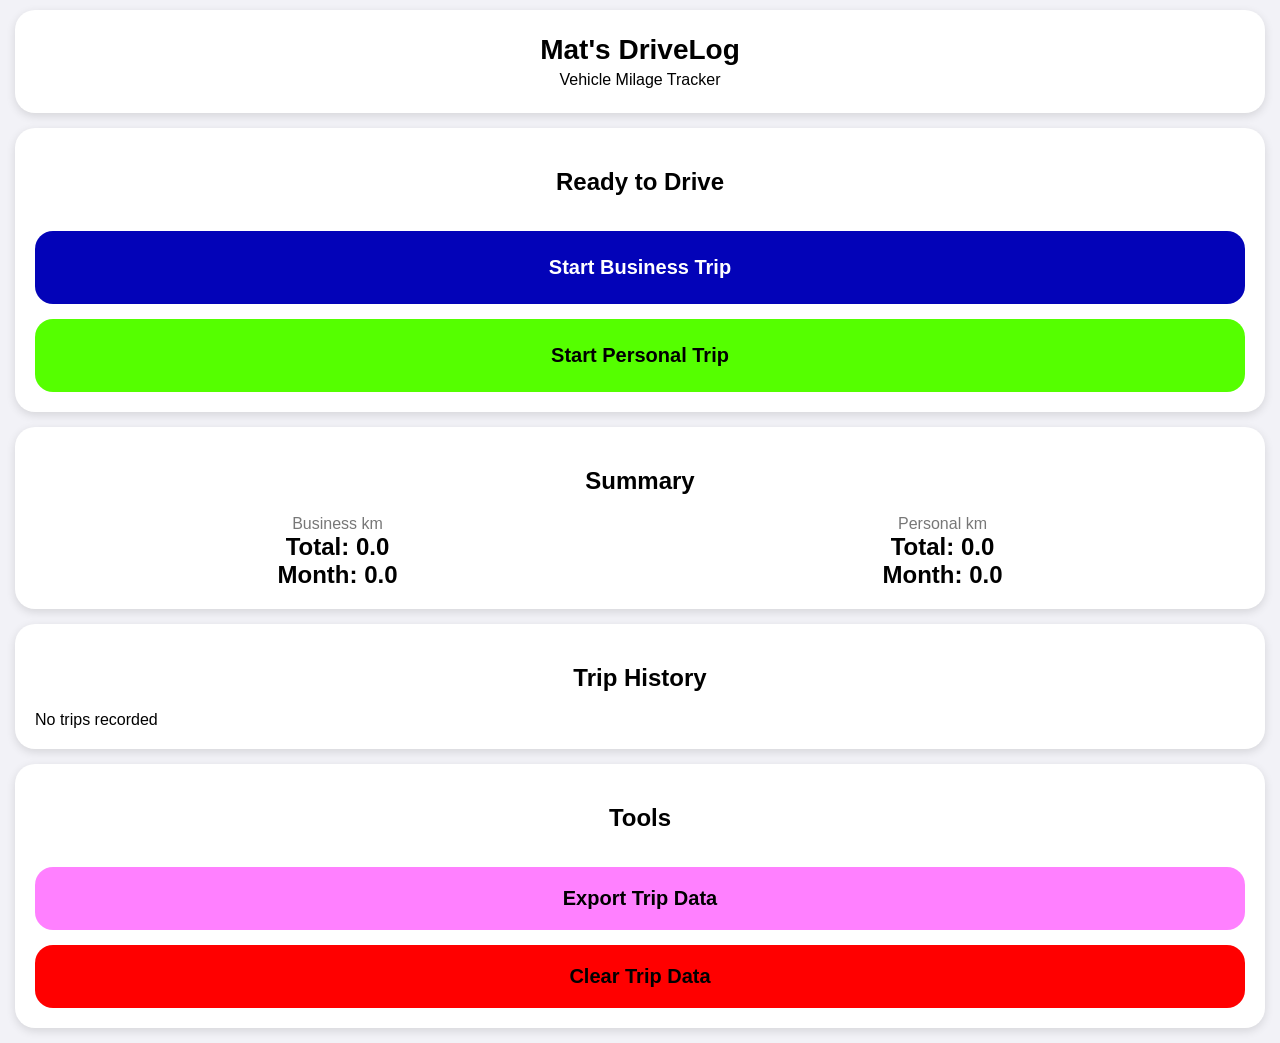
<file: index.html>
<!DOCTYPE html>
<html lang="en">

<head>

<meta charset="UTF-8">
<meta name="viewport" content="width=device-width, initial-scale=1.0">

<title>DriveLog</title>

<style>

*{
    box-sizing:border-box;
}
h2{
    text-align: center;
}
body{
    margin:0;
    font-family:-apple-system,BlinkMacSystemFont,"Segoe UI",Arial;
    background:#f2f2f7;
}

.app{
    max-width:500px;
    margin:auto;
    min-height:100vh;
}

header{
    text-align:center;
    padding:14px;
}

.card{
    background:white;
    margin:15px;
    padding:20px;
    border-radius:20px;
    box-shadow:0 3px 10px rgba(0,0,0,.12);
}
.heading-card{
    padding: 10px;
    margin: 10px 15px;
}

.heading-card h1{
    margin: 0;
    font-size: 28px;
}

.heading-card p{
    margin: 5px 0 0 0;
}

.stats{
    display:flex;
    justify-content:space-around;
    text-align:center;
}

.stats span{
    display:block;
    color:#777;
}

.stats strong{
    font-size:24px;
}

button{
    width:100%;
    padding:25px;
    margin-top:15px;
    border:none;
    border-radius:18px;
    font-size:20px;
    font-weight:bold;
}

.business{
    background:#0303B8;
    color:white;
}

.personal{
    background:rgb(85, 255, 0);
    color:black;
}

#export-btn{
    background: #ff80ff;
}
#clear-btn{
    background: red;
}

#export-btn,
#clear-btn{
    color: black;
    width:100%;
    padding:20px;
    margin-top:15px;
    border:none;
    border-radius:18px;
    font-size:20px;
    font-weight:bold;
}
.stop{

    background:#ff3b30;
    color:white;
}

.history-edit{

    background:#646c76;
    color:white;
    padding:10px;
    font-size:14px;
    width:25%;

}


.history-delete{

    background:#ff3b30;
    color:white;
    padding:10px;
    font-size:14px;
    width:25%;

}

label{

    display:block;
    margin-top:10px;
    font-weight:bold;

}

input, select{

    width:50%;
    padding:15px;
    margin-top:5px;
    border-radius:12px;
    border:1px solid #ccc;
    font-size:18px;

}

.hidden{
    display:none;
}

.value{
    font-size:28px;
    font-weight:bold;
    text-align:center;
}

.status{
    text-align:center;
    color:#555;
}

.activeBanner{
    text-align:center;
    font-size:18px;
    font-weight:bold;
    color:white;
    padding: 10px;
    border: 2px solid #80fff9;
    border-radius: 8px;
    background-color: #80e1ff;
    margin: 20px;
}

</style>

</head>


<body>
    <div class="card heading-card">
        <header>
            <div id="tripStatus" class="activeBanner hidden">

            </div>

            <h1>Mat's DriveLog</h1>
            <p>Vehicle Milage Tracker</p>
        </header>
        <!--Status-->
        
    </div>
    
    <!--Ready To Drive-->
    <div class="card">
        <h2>Ready to Drive</h2>
        <button class="business" onclick="startTrip('Business')">Start Business Trip</button>
        <button class="personal" onclick="startTrip('Personal')">Start Personal Trip</button>
    </div>

    <!--Summary-->
    <div class="card">
        <h2>Summary</h2>
        <div class="stats">
            <div>
                <span>Business km</span><strong id="businessKm">0 km</strong>
            </div>
            <div>
                <span>Personal km</span><strong id="personalKm">0 km</strong>
            </div>
        </div>
    </div>
    
    
    <div id="activeTrip" class="card hidden">
        <h2 id="tripTitle">Trip Active</h2>
        <div class="value" id="distance">0.00 km

        </div>
        
        <p class="status">Distance</p>
        <div class="value" id="speed">0 km/h

        </div>
        <p class="status">Speed</p>
        
        <div class="value" id="timer">00:00:00

        </div>
        <p class="status">Duration</p>
        <button class="stop" onclick="endTrip()">End Trip</button>
    </div>
    <div class="card">
        <h2>Trip History</h2>
        <div id="history">No trips recorded

        </div>
    </div>
    <div id="editCard" class="card hidden">
            <h2>Edit Trip</h2>
            <label>Trip Type</label>
            <select id="editType">
                <option value="Business">Business</option>
                <option value="Personal">Personal</option>
            </select>
            <label>Distance (km)</label>
            <input id="editDistance" type="number" step="0.1">
            <label>Trip Date</label>
            <input id="editDate" type="date">
            <button onclick="saveEdit()" class="business">Save Changes</button>
            <button onclick="cancelEdit()" class="stop">Cancel</button>
        </div>
    
        <div class="card">
            <h2>Tools</h2>
            <button onclick="exportCSV()" id="export-btn">Export Trip Data</button>
            <button onclick="clearTrips()" id="clear-btn">Clear Trip Data</button>
        </div>
        
    </div>

<script>

let tripActive=false;

let tripType="";

let watchID=null;

let lastPosition=null;

let totalDistance=0;

let startTime=null;

let timer=null;

let trips = JSON.parse(localStorage.getItem("trips")) || [];


function startTrip(type){


if(tripActive){

return;

}


tripActive=true;

tripType=type;


document.getElementById("activeTrip").classList.remove("hidden");


document.getElementById("tripTitle").innerHTML = type+" Trip";
let status = document.getElementById("tripStatus"); status.innerHTML = type + " Trip Active";

status.classList.remove("hidden");


totalDistance=0;

lastPosition=null;


startTime=new Date();


startTimer();


if(!navigator.geolocation){

alert("GPS not supported");

return;

}



watchID=navigator.geolocation.watchPosition(

locationUpdate,

locationError,

{

enableHighAccuracy:true,

maximumAge:0,

timeout:10000

}

);


}

function locationUpdate(position){


let lat =
position.coords.latitude;


let lon =
position.coords.longitude;


let speed =
position.coords.speed;



if(lastPosition){


let distance =
calcDistance(

lastPosition.lat,

lastPosition.lon,

lat,

lon

);



/*

Ignore GPS drift

Only count movement if:

- more than 5 meters

- moving faster than 5 km/h

*/


let speedKmh =
speed ? speed*3.6 : 0;



if(distance > 0.005 && speedKmh > 5){


totalDistance += distance;


document.getElementById("distance")
.innerHTML =
totalDistance.toFixed(2)
+" km";


}


}



lastPosition={

lat:lat,

lon:lon

};



if(speed){


document.getElementById("speed")
.innerHTML =
(speed*3.6)
.toFixed(0)
+" km/h";


}



}

function calcDistance(lat1,lon1,lat2,lon2){


const R=6371;


let dLat=
(lat2-lat1)
*Math.PI/180;


let dLon=
(lon2-lon1)
*Math.PI/180;


let a=

Math.sin(dLat/2)*
Math.sin(dLat/2)

+

Math.cos(lat1*Math.PI/180)

*

Math.cos(lat2*Math.PI/180)

*

Math.sin(dLon/2)

*

Math.sin(dLon/2);



let c=
2*Math.atan2(
Math.sqrt(a),
Math.sqrt(1-a)
);



return R*c;


}

function startTimer(){


timer=setInterval(()=>{


let seconds=
Math.floor(
(new Date()-startTime)/1000
);



let h=
Math.floor(seconds/3600);


let m=
Math.floor(
(seconds%3600)/60
);


let s=
seconds%60;



document.getElementById("timer")
.innerHTML=

pad(h)+":"+
pad(m)+":"+
pad(s);



},1000);


}

function pad(x){

return x.toString()
.padStart(2,"0");

}

function endTrip(){

    if(watchID){

        navigator.geolocation.clearWatch(watchID);

    }

    clearInterval(timer);


    let endTime = new Date();


    let trip = {

        type: tripType,

        date: new Date().toISOString(),

        startTime: startTime,

        endTime: endTime,

        distance: Number(totalDistance.toFixed(2))

    };


    trips.push(trip);


    localStorage.setItem(
        "trips",
        JSON.stringify(trips)
    );


    updateSummary();

    showHistory();


    alert(
        tripType +
        " trip saved\n\nDistance: " +
        totalDistance.toFixed(2) +
        " km"
    );


    tripActive=false;


    document.getElementById("activeTrip").classList.add("hidden");

    document.getElementById("tripStatus").classList.add("hidden");

    document.getElementById("tripStatus").innerHTML = "";


}

function locationError(error){

alert(
"GPS Error: "
+error.message
);

}

function updateSummary(){


    let businessTotal=0;

    let personalTotal=0;


    let currentMonth =
    new Date().getMonth();


    let businessMonth=0;

    let personalMonth=0;



    trips.forEach(trip=>{


        if(trip.type==="Business"){

            businessTotal += trip.distance;

        }


        if(trip.type==="Personal"){

            personalTotal += trip.distance;

        }



        let tripDate =
        new Date(trip.date);



        if(tripDate.getMonth()===currentMonth){


            if(trip.type==="Business"){

                businessMonth += trip.distance;

            }


            if(trip.type==="Personal"){

                personalMonth += trip.distance;

            }

        }


    });



    document.getElementById("businessKm")
    .innerHTML =
    "Total: " +
    businessTotal.toFixed(1)
    +"<br>" +
    "Month: " +
    businessMonth.toFixed(1);



    document.getElementById("personalKm")
    .innerHTML =
    "Total: " +
    personalTotal.toFixed(1)
    +" <br>" +
    "Month: " +
    personalMonth.toFixed(1);


}

function simulateTrip(){

    let fakeTrip = {

        type:"Business",

        date:new Date().toISOString(),

        startTime:new Date(),

        endTime:new Date(),

        distance:25

    };


    trips.push(fakeTrip);


    localStorage.setItem(
        "trips",
        JSON.stringify(trips)
    );


    updateSummary();


    alert(
        "Test trip added\n\n25 km Business"
    );

}

function showHistory(){

    let history =
    document.getElementById("history");


    if(trips.length === 0){

        history.innerHTML =
        "No trips recorded";

        return;

    }


    history.innerHTML="";


    trips
    .slice()
    .reverse()
    .forEach((trip,index)=>{


        let realIndex =
        trips.length - 1 - index;


        let date =
        new Date(trip.date);


        history.innerHTML += `

        <div style="
        padding:10px;
        border-bottom:1px solid #ddd;
        ">

        <strong>${trip.type}</strong>

        <br>

        ${date.toLocaleDateString()}

        <br>

        ${trip.distance.toFixed(1)} km


        <br>


        <button onclick="editTrip(${realIndex})" class="history-edit">Edit</button>

        <button onclick="deleteTrip(${realIndex})" class="history-delete">Delete</button>

        </div>

        `;


    });


}

function exportCSV(){

    if(trips.length === 0){

        alert("No trips to export");

        return;

    }


    let csv = 
    "Date,Type,Start Time,End Time,Distance (km)\n";


    trips.forEach(trip=>{


        let date =
        new Date(trip.date);


        let start =
        new Date(trip.startTime);


        let end =
        new Date(trip.endTime);



        csv +=

        date.toLocaleDateString()
        +","+

        trip.type
        +","+

        start.toLocaleTimeString()
        +","+

        end.toLocaleTimeString()
        +","+

        trip.distance.toFixed(2)

        +"\n";


    });



    let blob =
    new Blob(
        [csv],
        {
            type:"text/csv"
        }
    );


    let url =
    URL.createObjectURL(blob);



    let link =
    document.createElement("a");


    link.href=url;


    link.download=
    "DriveLog_Report.csv";


    link.click();


    URL.revokeObjectURL(url);


}

function clearTrips(){

    let confirmDelete =
    confirm(
        "Delete all saved trips?"
    );


    if(confirmDelete){

        trips = [];


        localStorage.removeItem("trips");


        updateSummary();


        showHistory();


        alert("Trip data cleared");

    }

}

let editIndex = null;

function editTrip(index){

    editIndex = index;


    let trip = trips[index];

    document.getElementById("editDate").value =
    new Date(trip.date)
    .toISOString()
    .split("T")[0];


    document.getElementById("editType").value =
    trip.type;


    document.getElementById("editDistance").value =
    trip.distance;


    document.getElementById("editCard")
    .classList.remove("hidden");


}

function saveEdit(){

    if(editIndex === null){
        return;
    }


    trips[editIndex].type =
    document.getElementById("editType").value;


    trips[editIndex].distance =
    Number(
        document.getElementById("editDistance").value
    );

    let selectedDate =
    document.getElementById("editDate").value;


    trips[editIndex].date =
    new Date(selectedDate).toISOString();


    localStorage.setItem(
        "trips",
        JSON.stringify(trips)
    );


    updateSummary();

    showHistory();


    cancelEdit();

}

function cancelEdit(){

    editIndex=null;


    document.getElementById("editCard")
    .classList.add("hidden");

}

function deleteTrip(index){

    let confirmDelete =
    confirm(
        "Delete this trip?"
    );


    if(confirmDelete){

        trips.splice(index,1);


        localStorage.setItem(
            "trips",
            JSON.stringify(trips)
        );


        updateSummary();

        showHistory();

    }

}

window.onload=function(){

    updateSummary();

    showHistory();

}
</script>


</body>

</html>
</file>
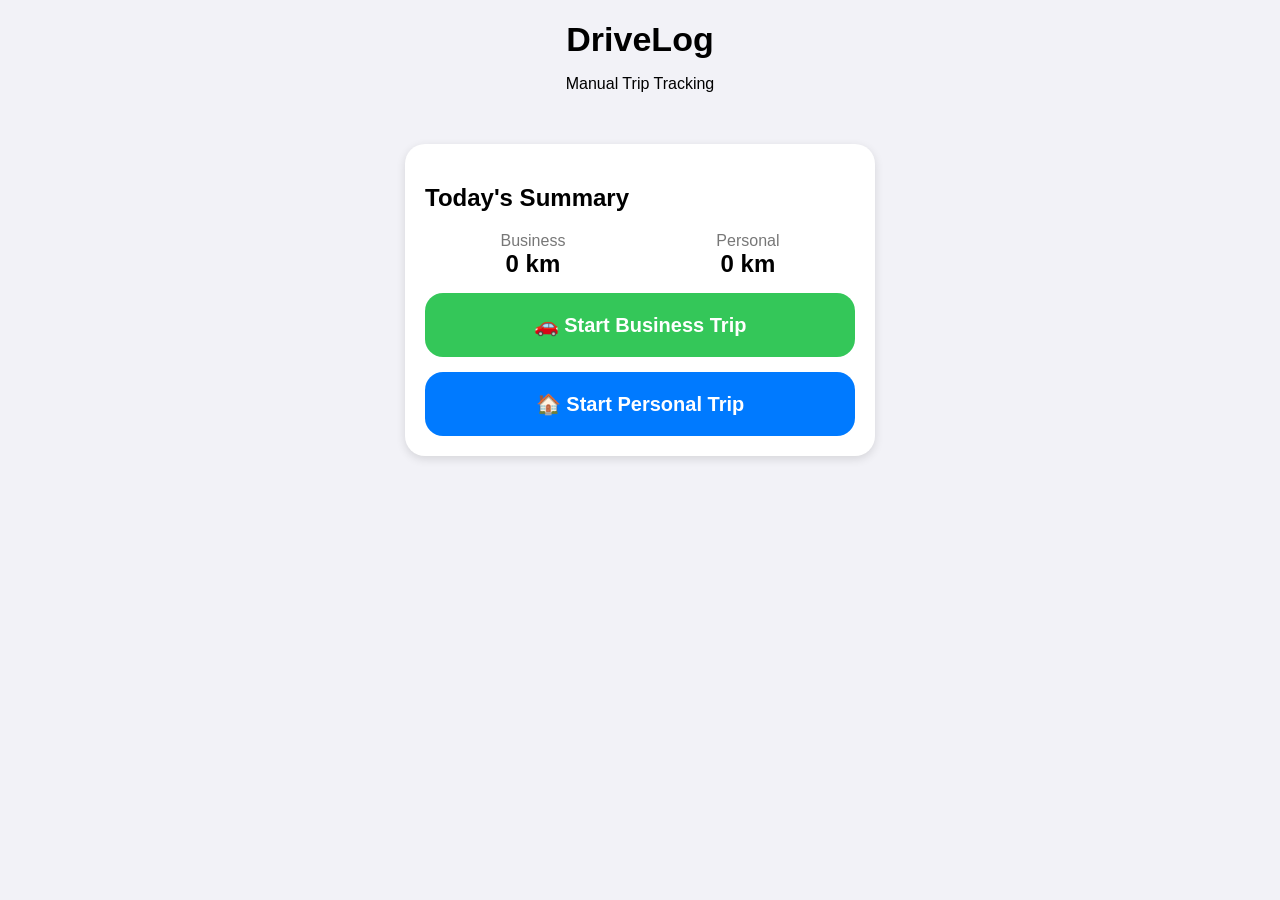
<file: DriveLog_Test.html>
<!DOCTYPE html>
<html lang="en">

<head>

<meta charset="UTF-8">
<meta name="viewport" content="width=device-width, initial-scale=1.0">

<title>DriveLog</title>

<style>

*{
    box-sizing:border-box;
}

body{

    margin:0;
    font-family:-apple-system,BlinkMacSystemFont,"Segoe UI",Arial;
    background:#f2f2f7;

}


.app{

    max-width:500px;
    margin:auto;
    min-height:100vh;

}


header{

    text-align:center;
    padding:20px;

}


header h1{

    margin:0;
    font-size:34px;

}


.card{

    background:white;
    margin:15px;
    padding:20px;
    border-radius:20px;
    box-shadow:0 3px 10px rgba(0,0,0,.12);

}


.stats{

    display:flex;
    justify-content:space-around;
    text-align:center;

}


.stats span{

    display:block;
    color:#777;

}


.stats strong{

    font-size:24px;

}


button{

    width:100%;
    padding:20px;
    margin-top:15px;
    border:none;
    border-radius:18px;
    font-size:20px;
    font-weight:bold;

}


.business{

    background:#34c759;
    color:white;

}


.personal{

    background:#007aff;
    color:white;

}


.stop{

    background:#ff3b30;
    color:white;

}


.hidden{

    display:none;

}


.value{

    font-size:28px;
    font-weight:bold;
    text-align:center;

}


.status{

    text-align:center;
    color:#555;

}


</style>

</head>


<body>


<div class="app">


<header>

<h1>DriveLog</h1>

<p>Manual Trip Tracking</p>

</header>



<div class="card">


<h2>Today's Summary</h2>


<div class="stats">


<div>

<span>Business</span>

<strong id="businessKm">
0 km
</strong>

</div>


<div>

<span>Personal</span>

<strong id="personalKm">
0 km
</strong>

</div>


</div>


<button class="business" onclick="startTrip('Business')">

🚗 Start Business Trip

</button>


<button class="personal" onclick="startTrip('Personal')">

🏠 Start Personal Trip

</button>


</div>





<div id="activeTrip" class="card hidden">


<h2 id="tripTitle">
Trip Active
</h2>


<div class="value" id="distance">

0.00 km

</div>


<p class="status">

Distance

</p>


<div class="value" id="speed">

0 km/h

</div>


<p class="status">

Speed

</p>



<div class="value" id="timer">

00:00:00

</div>


<p class="status">

Duration

</p>



<button class="stop" onclick="endTrip()">

🛑 End Trip

</button>



</div>



</div>




<script>
alert("javaScript is running");

let tripActive=false;

let tripType="";

let watchID=null;

let lastPosition=null;

let totalDistance=0;

let startTime=null;

let timer=null;



function startTrip(type){


if(tripActive){

return;

}


tripActive=true;

tripType=type;


document.getElementById("activeTrip")
.classList.remove("hidden");


document.getElementById("tripTitle")
.innerHTML=
type+" Trip";



totalDistance=0;

lastPosition=null;


startTime=new Date();


startTimer();


if(!navigator.geolocation){

alert("GPS not supported");

return;

}



watchID=navigator.geolocation.watchPosition(

locationUpdate,

locationError,

{

enableHighAccuracy:true,

maximumAge:0,

timeout:10000

}

);


}




function locationUpdate(position){


let lat =
position.coords.latitude;


let lon =
position.coords.longitude;


let speed =
position.coords.speed;



if(lastPosition){


let distance =
calcDistance(

lastPosition.lat,

lastPosition.lon,

lat,

lon

);



/*

Ignore GPS drift

Only count movement if:

- more than 5 meters

- moving faster than 5 km/h

*/


let speedKmh =
speed ? speed*3.6 : 0;



if(distance > 0.005 && speedKmh > 5){


totalDistance += distance;


document.getElementById("distance")
.innerHTML =
totalDistance.toFixed(2)
+" km";


}


}



lastPosition={

lat:lat,

lon:lon

};



if(speed){


document.getElementById("speed")
.innerHTML =
(speed*3.6)
.toFixed(0)
+" km/h";


}



}




function calcDistance(lat1,lon1,lat2,lon2){


const R=6371;


let dLat=
(lat2-lat1)
*Math.PI/180;


let dLon=
(lon2-lon1)
*Math.PI/180;


let a=

Math.sin(dLat/2)*
Math.sin(dLat/2)

+

Math.cos(lat1*Math.PI/180)

*

Math.cos(lat2*Math.PI/180)

*

Math.sin(dLon/2)

*

Math.sin(dLon/2);



let c=
2*Math.atan2(
Math.sqrt(a),
Math.sqrt(1-a)
);



return R*c;


}




function startTimer(){


timer=setInterval(()=>{


let seconds=
Math.floor(
(new Date()-startTime)/1000
);



let h=
Math.floor(seconds/3600);


let m=
Math.floor(
(seconds%3600)/60
);


let s=
seconds%60;



document.getElementById("timer")
.innerHTML=

pad(h)+":"+
pad(m)+":"+
pad(s);



},1000);


}




function pad(x){

return x.toString()
.padStart(2,"0");

}




function endTrip(){


if(watchID){

navigator.geolocation
.clearWatch(watchID);

}


clearInterval(timer);


alert(

tripType+
" trip complete\n\n"+
"Distance: "+
totalDistance.toFixed(2)
+" km"

);



tripActive=false;


document.getElementById("activeTrip")
.classList.add("hidden");


}





function locationError(error){

alert(
"GPS Error: "
+error.message
);

}



</script>


</body>

</html>
</file>
